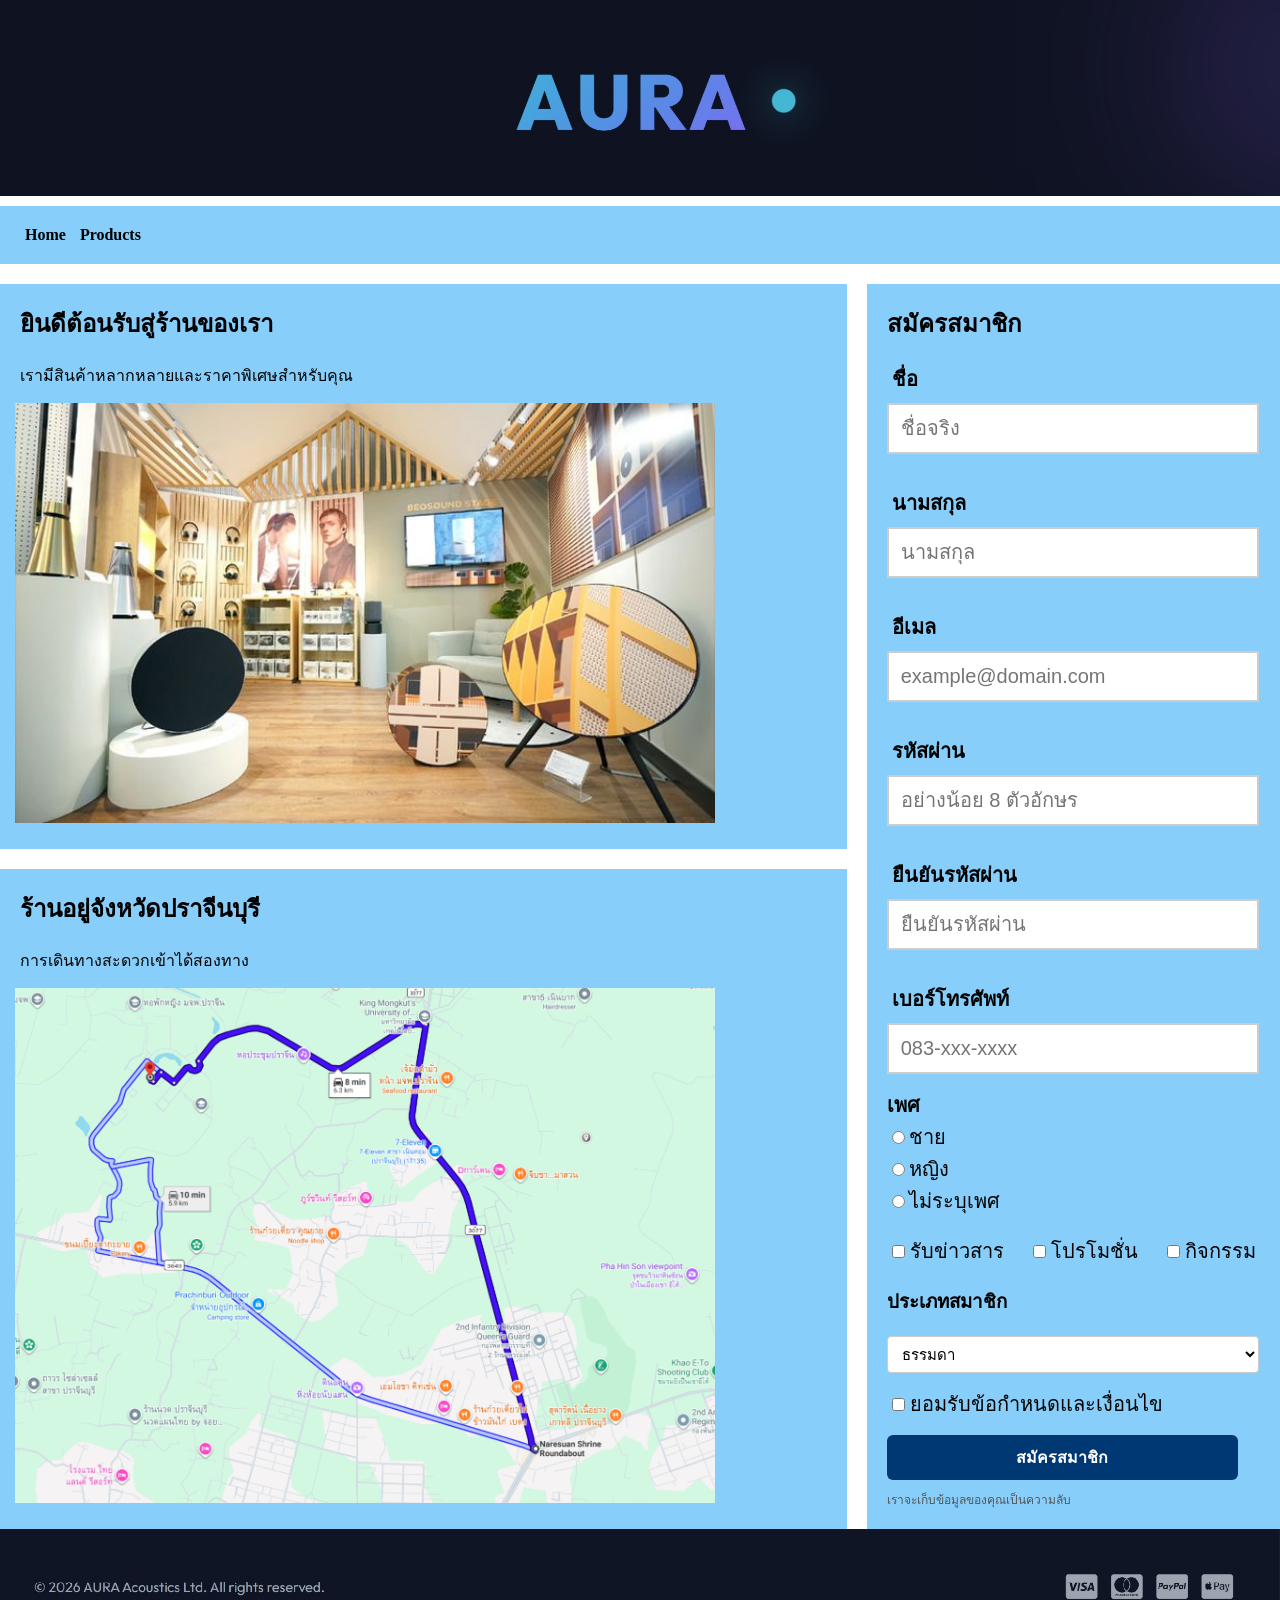
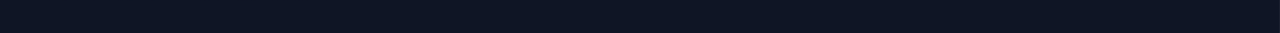
<file: index.html>
<!DOCTYPE html>
<html lang="en">
<head>
    <meta charset="UTF-8">
    <meta name="viewport" content="width=device-width, initial-scale=1.0">
    <link rel="stylesheet" href="gridstyle.css">
    <title>Document</title>
</head>
<body>
<div class="header">
    <img src="images/header.jpg" alt="โลโก้ร้าน">
</div>
<div class="grid-container">
    <nav class="item">
        <a href="index.html">Home</a>
        <a href="product.html">Products</a>
    </nav>
    
    <nav class="index1">
        <h2>ยินดีต้อนรับสู่ร้านของเรา</h2>
        <p>เรามีสินค้าหลากหลายและราคาพิเศษสําหรับคุณ</p>
        <img src="images/shop.jpg" alt="รูปร้านค้า">
    </nav>
    <nav class="index2">
        <h2>ร้านอยู่จังหวัดปราจีนบุรี</h2>
        <p>การเดินทางสะดวกเข้าได้สองทาง</p>
        <img src="images/map.png" alt="รูปแผนที่">
    </nav>
    <nav class="info1">
        <h2>สมัครสมาชิก</h2>
        <label for="">ชื่อ </label>
            <input type="text" placeholder="ชื่อจริง"id=""><br>
            
        <label for="">นามสกุล </label>
            <input type="text" placeholder="นามสกุล"id=""><br>
            
        <label for="">อีเมล </label>
            <input type="text" placeholder="example@domain.com"id=""><br>
        
        <label for="">รหัสผ่าน </label>
            <input type="text" placeholder="อย่างน้อย 8 ตัวอักษร"id=""><br>
        
        <label for="">ยืนยันรหัสผ่าน </label>
            <input type="text" placeholder="ยืนยันรหัสผ่าน"id=""><br>    
        
        <label for="phone">เบอร์โทรศัพท์</label>
            <input type="tel" placeholder="083-xxx-xxxx" name="phone" pattern="[0-9]{3}-[0-9]{2}-[0-9]{3}">    
        <h1>เพศ</h1>
            <input type="radio" name="gender" value="male"> 
            <span>ชาย</span><br>
            <input type="radio" name="gender" value="gil"> 
            <span>หญิง</span><br>
            <input type="radio" name="gender" value="secret"> 
            <span>ไม่ระบุเพศ</span><br><br>
            <input type="checkbox" id="it" name="Major1" value="IT"><span> รับข่าวสาร</span>
            <input type="checkbox" id="it" name="Major1" value="IT"><span> โปรโมชั่น</span>
            <input type="checkbox" id="it" name="Major1" value="IT"><span> กิจกรรม</span>
        <h3>ประเภทสมาชิก</h3>
            <select name="member-type" id="member-type">
            <option value="general">ธรรมดา</option>
            <option value="vip">VIP</option>
            <option value="premium">Premium</option>
            </select>
        <div class="terms-group">
            <input type="checkbox" name="terms" required><span> ยอมรับข้อกําหนดและเงื่อนไข</span>
        </div>  
        <button type="button" class="submit-btn">สมัครสมาชิก</button>
        <p class="privacy">เราจะเก็บข้อมูลของคุณเป็นความลับ</p>
    </nav>            
</div>
<footer>
<div class="footer">
    <img src="images/footer.jpg" alt="โลโก้ร้าน">
</div>
</footer>
</body>

</html>
</file>
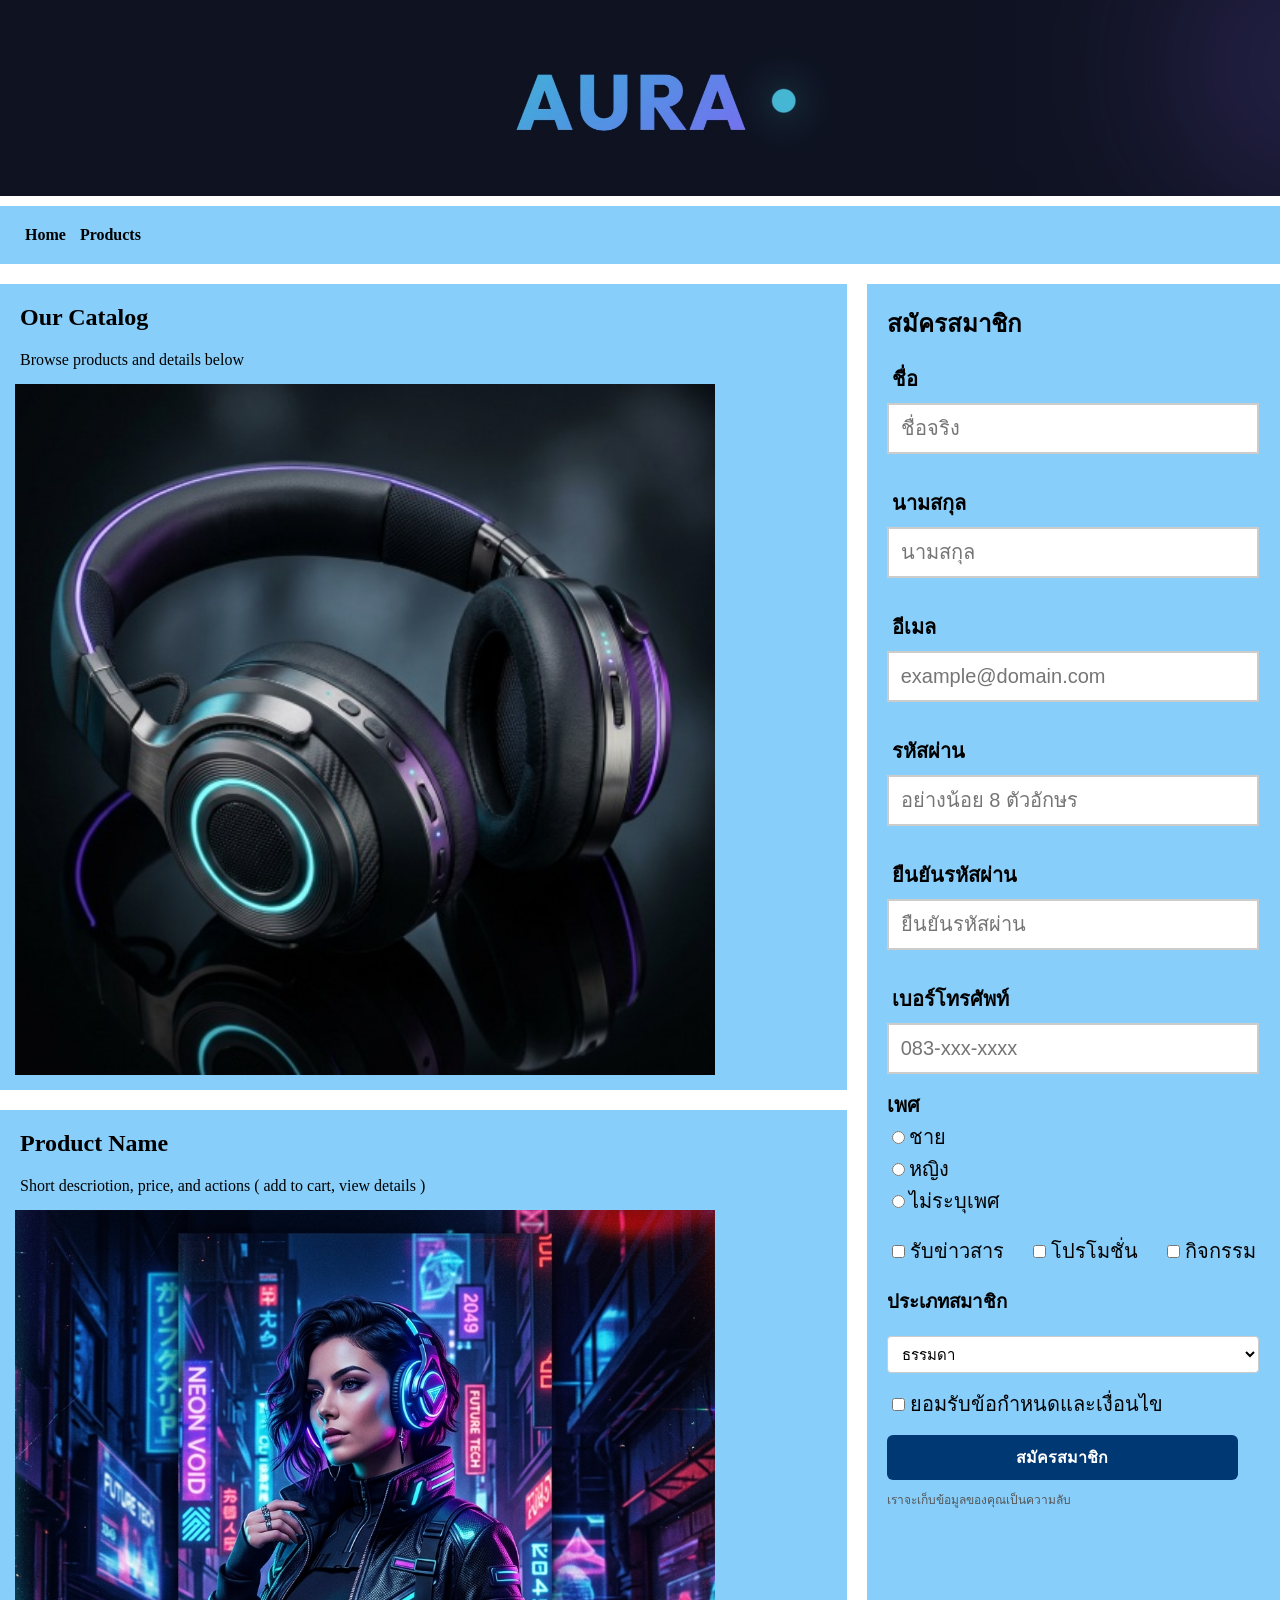
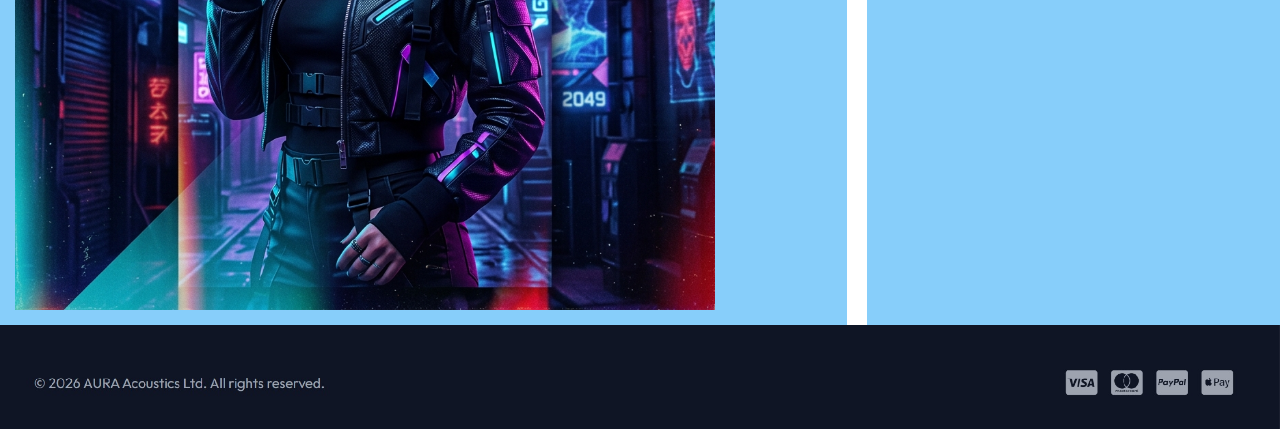
<file: product.html>
<!DOCTYPE html>
<html lang="en">
<head>
    <meta charset="UTF-8">
    <meta name="viewport" content="width=device-width, initial-scale=1.0">
    <link rel="stylesheet" href="gridstyle.css">
    <title>Document</title>
</head>
<body>
<div class="header">
    <img src="images/header.jpg" alt="โลโก้ร้าน">
</div>
<div class="grid-container">
    <nav class="item">
        <a href="index.html">Home</a>
        <a href="product.html">Products</a>
    </nav>
    
    <nav class="index1">
        <h2>Our Catalog</h2>
        <p>Browse products and details below</p>
        <img src="images/product1.jpg" alt="รูปร้านค้า">
    </nav>
    <nav class="index2">
        <h2>Product Name</h2>
        <p>Short descriotion, price, and actions ( add to cart, view details ) </p>
        <img src="images/product2.jpg" alt="รูปแผนที่">
    </nav>
    <nav class="info1">
        <h2>สมัครสมาชิก</h2>
        <label for="">ชื่อ </label>
            <input type="text" placeholder="ชื่อจริง"id=""><br>
            
        <label for="">นามสกุล </label>
            <input type="text" placeholder="นามสกุล"id=""><br>
            
        <label for="">อีเมล </label>
            <input type="text" placeholder="example@domain.com"id=""><br>
        
        <label for="">รหัสผ่าน </label>
            <input type="text" placeholder="อย่างน้อย 8 ตัวอักษร"id=""><br>
        
        <label for="">ยืนยันรหัสผ่าน </label>
            <input type="text" placeholder="ยืนยันรหัสผ่าน"id=""><br>    
        
        <label for="phone">เบอร์โทรศัพท์</label>
            <input type="tel" placeholder="083-xxx-xxxx" name="phone" pattern="[0-9]{3}-[0-9]{2}-[0-9]{3}">    
        <h1>เพศ</h1>
            <input type="radio" name="gender" value="male"> 
            <span>ชาย</span><br>
            <input type="radio" name="gender" value="gil"> 
            <span>หญิง</span><br>
            <input type="radio" name="gender" value="secret"> 
            <span>ไม่ระบุเพศ</span><br><br>
            <input type="checkbox" id="it" name="Major1" value="IT"><span> รับข่าวสาร</span>
            <input type="checkbox" id="it" name="Major1" value="IT"><span> โปรโมชั่น</span>
            <input type="checkbox" id="it" name="Major1" value="IT"><span> กิจกรรม</span>
        <h3>ประเภทสมาชิก</h3>
            <select name="member-type" id="member-type">
            <option value="general">ธรรมดา</option>
            <option value="vip">VIP</option>
            <option value="premium">Premium</option>
            </select>
        <div class="terms-group">
            <input type="checkbox" name="terms" required><span> ยอมรับข้อกําหนดและเงื่อนไข</span>
        </div>  
        <button type="button" class="submit-btn">สมัครสมาชิก</button>
        <p class="privacy">เราจะเก็บข้อมูลของคุณเป็นความลับ</p>
    </nav>            
</div>
<footer>
<div class="footer">
    <img src="images/footer.jpg" alt="โลโก้ร้าน">
</div>
</footer>
</body>

</html>
</file>
<file: gridstyle.css>
* { /*ความหมาย: หมายถึง "ทุกสิ่งทุกอย่างบนหน้าเว็บ" (All elements)
        การทำงาน: สั่งให้กฎ 3 ข้อด้านล่างนี้มีผลกับทุกแท็ก ไม่ว่าจะเป็น div, p, h1, img, หรือ body*/
box-sizing: border-box;
/* ความหมาย: คำนวณขนาดกล่องแบบรวมเส้นขอบและระยะห่างข้างในไปด้วยเลย 
การทำงาน: ปกติถ้าเราสั่งให้กล่องกว้าง 100px แล้วไปเพิ่มขอบอีก 5px กล่องมันจะบวมกลายเป็น 110px 
จนล้นจอ แต่คำสั่งนี้จะบีบให้กล่องล็อกความกว้างไว้ที่ 100px เป๊ะๆ ไม่ว่าเราจะเพิ่มขอบเท่าไรก็ตาม*/
margin: 0;
/* ความหมาย: ระยะห่าง นอกกล่อง ให้เท่ากับ 0
การทำงาน: ปกติเบราว์เซอร์จะแอบใส่ขอบว่างๆ
รอบตัวเว็บหรือหัวข้อไว้ ทำให้มีช่องว่างขาวๆ ปล่อยทิ้งไว้ 
การใส่ 0 คือสั่งลบขอบนอกออกให้หมด */
padding: 0;
/* ความหมาย: ระยะห่าง ในกล่อง ให้เท่ากับ 0
การทำงาน: ลบช่องว่างดันเนื้อหาข้างในกล่องออกทั้งหมด 
เพื่อไม่ให้เบราว์เซอร์แอบใส่วิถีการเว้นวรรคมาเอง */
}
.header img {
    width: 100%;
    height: auto;
    display: block;
}
.grid-container {
  display: grid;
  grid-template-columns: repeat(3,1fr);
  gap: 20px; 

}
.item {
  background-color: #87cefa;
  color: white;
  padding: 20px;
  grid-column: 1 / -1;
  height: auto;
  margin-top: 10px;
}
.item a {
  text-align: left;
  color: rgb(0, 0, 0);
  padding: 5px 5px;
  text-decoration: none;
   /*เอาเส้นใต้ข้อความออก*/
  font-weight: bold;
  /* ตัวอักษรหนาขึ้น */
}
.index1 {
    background-color: #87cefa;
    text-align: left;
    grid-column: 1 / 3;
}
.index1 h2 {
    color: rgb(0, 0, 0);
    padding: 20px; 
}
.index1 p {
    color: rgb(0, 0, 0);
    padding-left: 20px; 
}
.index1 img {
    width: 700px;
    max-width: 100%;
    height: auto;
    display: block;
    margin: 15px;
}
.index2 {
    background-color: #87cefa;
    text-align: left;
    grid-column: 1 / 3;
}
.index2 h2 {
    color: rgb(0, 0, 0);
    padding: 20px; 
}
.index2 p {
    color: rgb(0, 0, 0);
    padding-left: 20px; 
}
.index2 img {
    width: 700px;
    max-width: 100%;
    height: auto;
    display: block;
    margin: 15px;
}
.info1 {
    grid-column: 3 / 4;
    grid-row:   2 / 4;
    background-color: #87cefa;
    text-align: left;
}
.info1 h2 {
    color: rgb(0, 0, 0);
    padding: 20px;
}
.info1 label  {
  padding-left:25px;
  font-weight: bold;
  display: inline-block;
  font-size: 20px;
}
.info1 input:not([type="radio"]):not([type="checkbox"]) {
  width: 90%;
  padding: 12px;
  margin-top: 8px;
  margin-bottom: 15px;
  margin-left: 20px;
  display: block;
  border: 2px solid #ccc;
  box-sizing: border-box;
  background-color: #ffffff;
  font-size: 20px;
}
.info1 h1 {
    color: rgb(0, 0, 0);
    padding-left: 20px;
    font-size: 20px;
}
.info1 input[type="radio"]{
    margin-left: 25px;
    cursor: pointer;
    padding-left: 20px;
}
.info1 span {
    font-size: 20px;
}
.info1 input[type="checkbox"]{
    margin-left: 25px;
    cursor: pointer;
    border-radius: 4px;
}
.info1 h3 {
    color: rgb(0, 0, 0);
    padding: 20px;
}
.info1 select {
    width: 90%;
    padding: 8px 10px;
    margin-bottom: 15px;
    margin-left: 20px;
    display: block;
    border: 1px solid #ccc;
    border-radius: 4px;
    box-sizing: border-box;
    background-color: #ffffff;
    font-size: 15px;
    cursor: pointer;
}
.terms-group {
    margin-top: 10px;
}
.submit-btn {
    width: 85%;
    background-color: #003874; 
    color: #ffffff;            
    font-size: 16px;
    font-weight: bold;
    padding: 10px 0;
    border: none;
    border-radius: 6px;
    margin-top: 15px;
    margin-left: 20px;
    display: block;
    cursor: pointer;
    text-align: center;
}


.submit-btn:hover {
    background-color: #2b5cb8;
}


.privacy {
    font-size: 12px;
    color: #555555;           
    margin-left: 20px;
    margin-top: 10px;
    margin-bottom: 20px;    
}
.footer img {
    width: 100%;
    height: auto;
    display: block;
}
</file>
